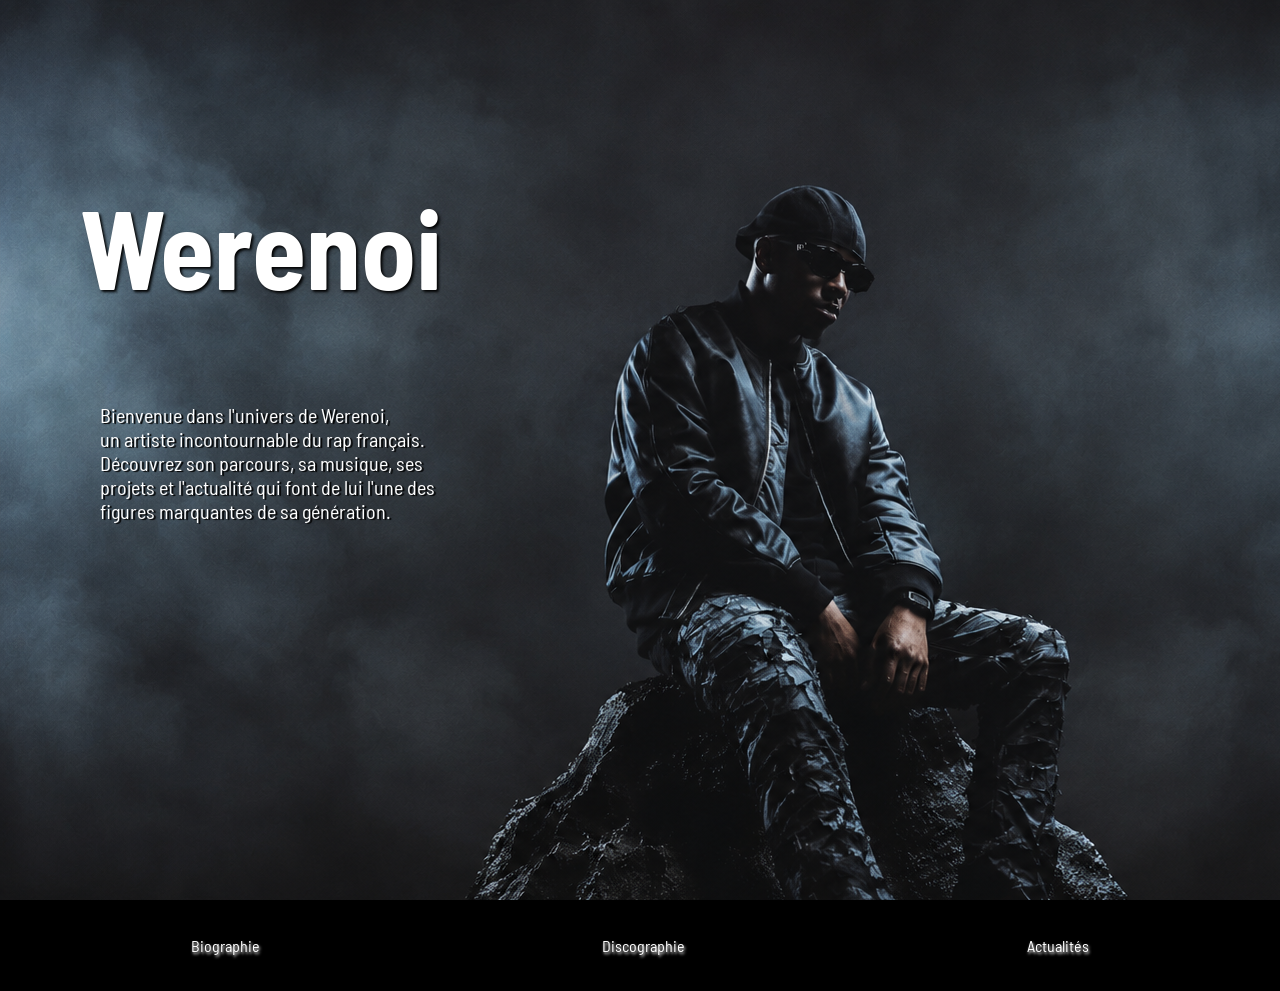
<file: html/index.html>
<!DOCTYPE html>
<html lang="en">
<head>
    <meta charset="UTF-8">
    <meta name="viewport" content="width=device-width, initial-scale=1.0">
    <title>Discographie</title>
    <link rel="stylesheet" href="/css/style.css">
    <link rel="preconnect" href="https://fonts.googleapis.com">
<link rel="preconnect" href="https://fonts.gstatic.com" crossorigin>
<link href="https://fonts.googleapis.com/css2?family=Barlow+Semi+Condensed:ital,wght@0,100;0,200;0,300;0,400;0,500;0,600;0,700;0,800;0,900;1,100;1,200;1,300;1,400;1,500;1,600;1,700;1,800;1,900&display=swap" rel="stylesheet">
</head>
<body>
    <main>
        <section id="presentation">
            <div id="intro1">
                <h1>Werenoi</h1>
                <p>Bienvenue dans l'univers de Werenoi,<br> un artiste incontournable du rap français.<br>Découvrez son parcours, sa musique, ses <br>projets et l'actualité qui font de lui l'une des <br> figures marquantes de sa génération.</p>
            </div>
            <div class="menu">
                <ul class="menu-list">
                    <li><a href="/html/bio.html">Biographie</a></li>
                    <li><a href="/html/musique.html">Discographie</a></li>
                    <li><a href="/html/actualites.html">Actualités</a></li>
                </ul>
            </div>
        </section>
    </main>
</body>
</html>
</file>
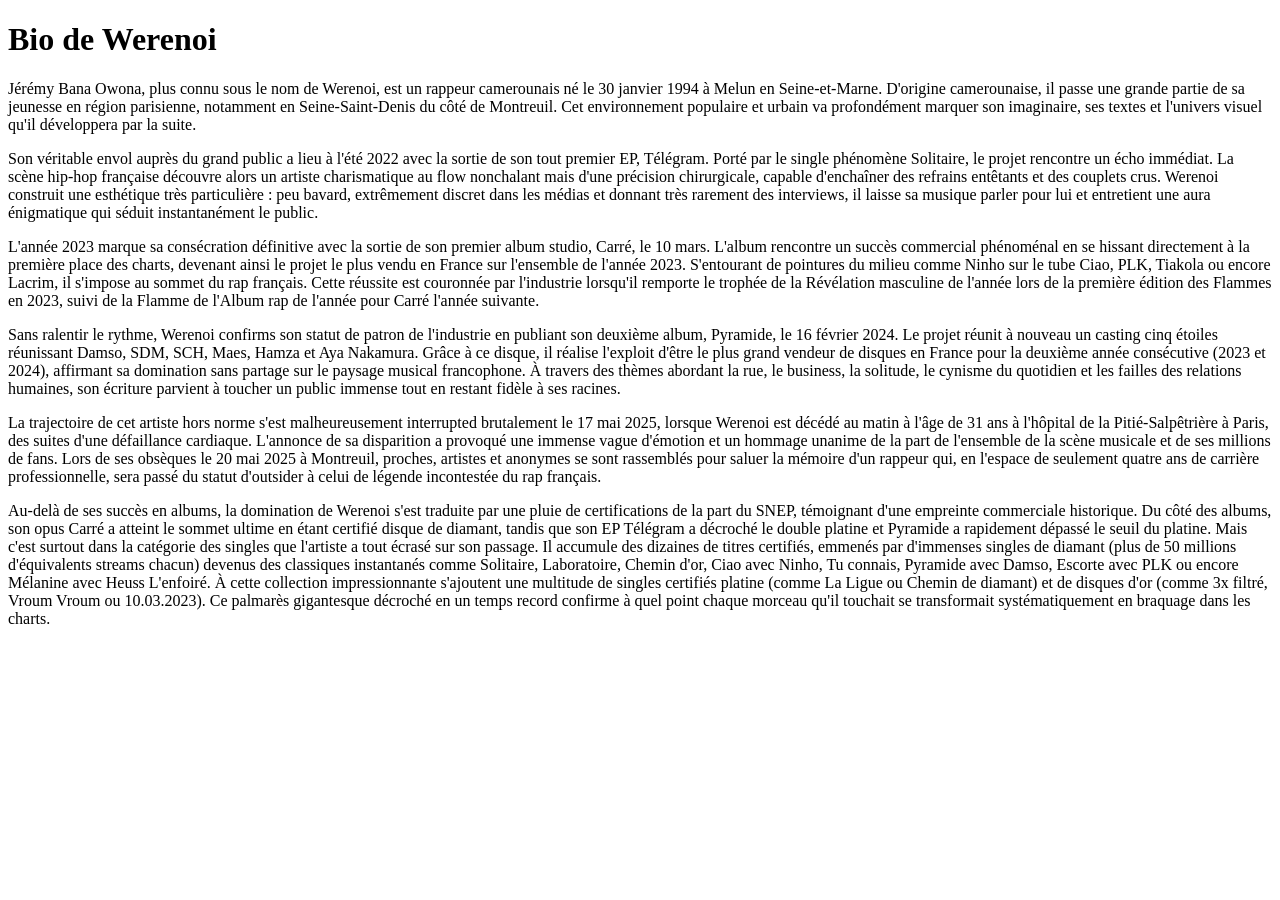
<file: html/bio.html>
<!DOCTYPE html>
<html lang="en">
<head>
    <meta charset="UTF-8">
    <meta name="viewport" content="width=device-width, initial-scale=1.0">
    <title>Bio de Werenoi</title>
</head>
<body>
    <h1>Bio de Werenoi</h1>
        <p>Jérémy Bana Owona, plus connu sous le nom de Werenoi, est un rappeur camerounais né le 30 janvier 1994 à Melun en Seine-et-Marne. D'origine camerounaise, il passe une grande partie de sa jeunesse en région parisienne, notamment en Seine-Saint-Denis du côté de Montreuil. Cet environnement populaire et urbain va profondément marquer son imaginaire, ses textes et l'univers visuel qu'il développera par la suite.</p>
        <p>Son véritable envol auprès du grand public a lieu à l'été 2022 avec la sortie de son tout premier EP, Télégram. Porté par le single phénomène Solitaire, le projet rencontre un écho immédiat. La scène hip-hop française découvre alors un artiste charismatique au flow nonchalant mais d'une précision chirurgicale, capable d'enchaîner des refrains entêtants et des couplets crus. Werenoi construit une esthétique très particulière : peu bavard, extrêmement discret dans les médias et donnant très rarement des interviews, il laisse sa musique parler pour lui et entretient une aura énigmatique qui séduit instantanément le public.</p>
        <p>L'année 2023 marque sa consécration définitive avec la sortie de son premier album studio, Carré, le 10 mars. L'album rencontre un succès commercial phénoménal en se hissant directement à la première place des charts, devenant ainsi le projet le plus vendu en France sur l'ensemble de l'année 2023. S'entourant de pointures du milieu comme Ninho sur le tube Ciao, PLK, Tiakola ou encore Lacrim, il s'impose au sommet du rap français. Cette réussite est couronnée par l'industrie lorsqu'il remporte le trophée de la Révélation masculine de l'année lors de la première édition des Flammes en 2023, suivi de la Flamme de l'Album rap de l'année pour Carré l'année suivante.</p>
        <p>Sans ralentir le rythme, Werenoi confirms son statut de patron de l'industrie en publiant son deuxième album, Pyramide, le 16 février 2024. Le projet réunit à nouveau un casting cinq étoiles réunissant Damso, SDM, SCH, Maes, Hamza et Aya Nakamura. Grâce à ce disque, il réalise l'exploit d'être le plus grand vendeur de disques en France pour la deuxième année consécutive (2023 et 2024), affirmant sa domination sans partage sur le paysage musical francophone. À travers des thèmes abordant la rue, le business, la solitude, le cynisme du quotidien et les failles des relations humaines, son écriture parvient à toucher un public immense tout en restant fidèle à ses racines.</p>
        <p>La trajectoire de cet artiste hors norme s'est malheureusement interrupted brutalement le 17 mai 2025, lorsque Werenoi est décédé au matin à l'âge de 31 ans à l'hôpital de la Pitié-Salpêtrière à Paris, des suites d'une défaillance cardiaque. L'annonce de sa disparition a provoqué une immense vague d'émotion et un hommage unanime de la part de l'ensemble de la scène musicale et de ses millions de fans. Lors de ses obsèques le 20 mai 2025 à Montreuil, proches, artistes et anonymes se sont rassemblés pour saluer la mémoire d'un rappeur qui, en l'espace de seulement quatre ans de carrière professionnelle, sera passé du statut d'outsider à celui de légende incontestée du rap français.</p>
        <p>Au-delà de ses succès en albums, la domination de Werenoi s'est traduite par une pluie de certifications de la part du SNEP, témoignant d'une empreinte commerciale historique. Du côté des albums, son opus Carré a atteint le sommet ultime en étant certifié disque de diamant, tandis que son EP Télégram a décroché le double platine et Pyramide a rapidement dépassé le seuil du platine. Mais c'est surtout dans la catégorie des singles que l'artiste a tout écrasé sur son passage. Il accumule des dizaines de titres certifiés, emmenés par d'immenses singles de diamant (plus de 50 millions d'équivalents streams chacun) devenus des classiques instantanés comme Solitaire, Laboratoire, Chemin d'or, Ciao avec Ninho, Tu connais, Pyramide avec Damso, Escorte avec PLK ou encore Mélanine avec Heuss L'enfoiré. À cette collection impressionnante s'ajoutent une multitude de singles certifiés platine (comme La Ligue ou Chemin de diamant) et de disques d'or (comme 3x filtré, Vroum Vroum ou 10.03.2023). Ce palmarès gigantesque décroché en un temps record confirme à quel point chaque morceau qu'il touchait se transformait systématiquement en braquage dans les charts.</p>

</body>
</html>
</file>
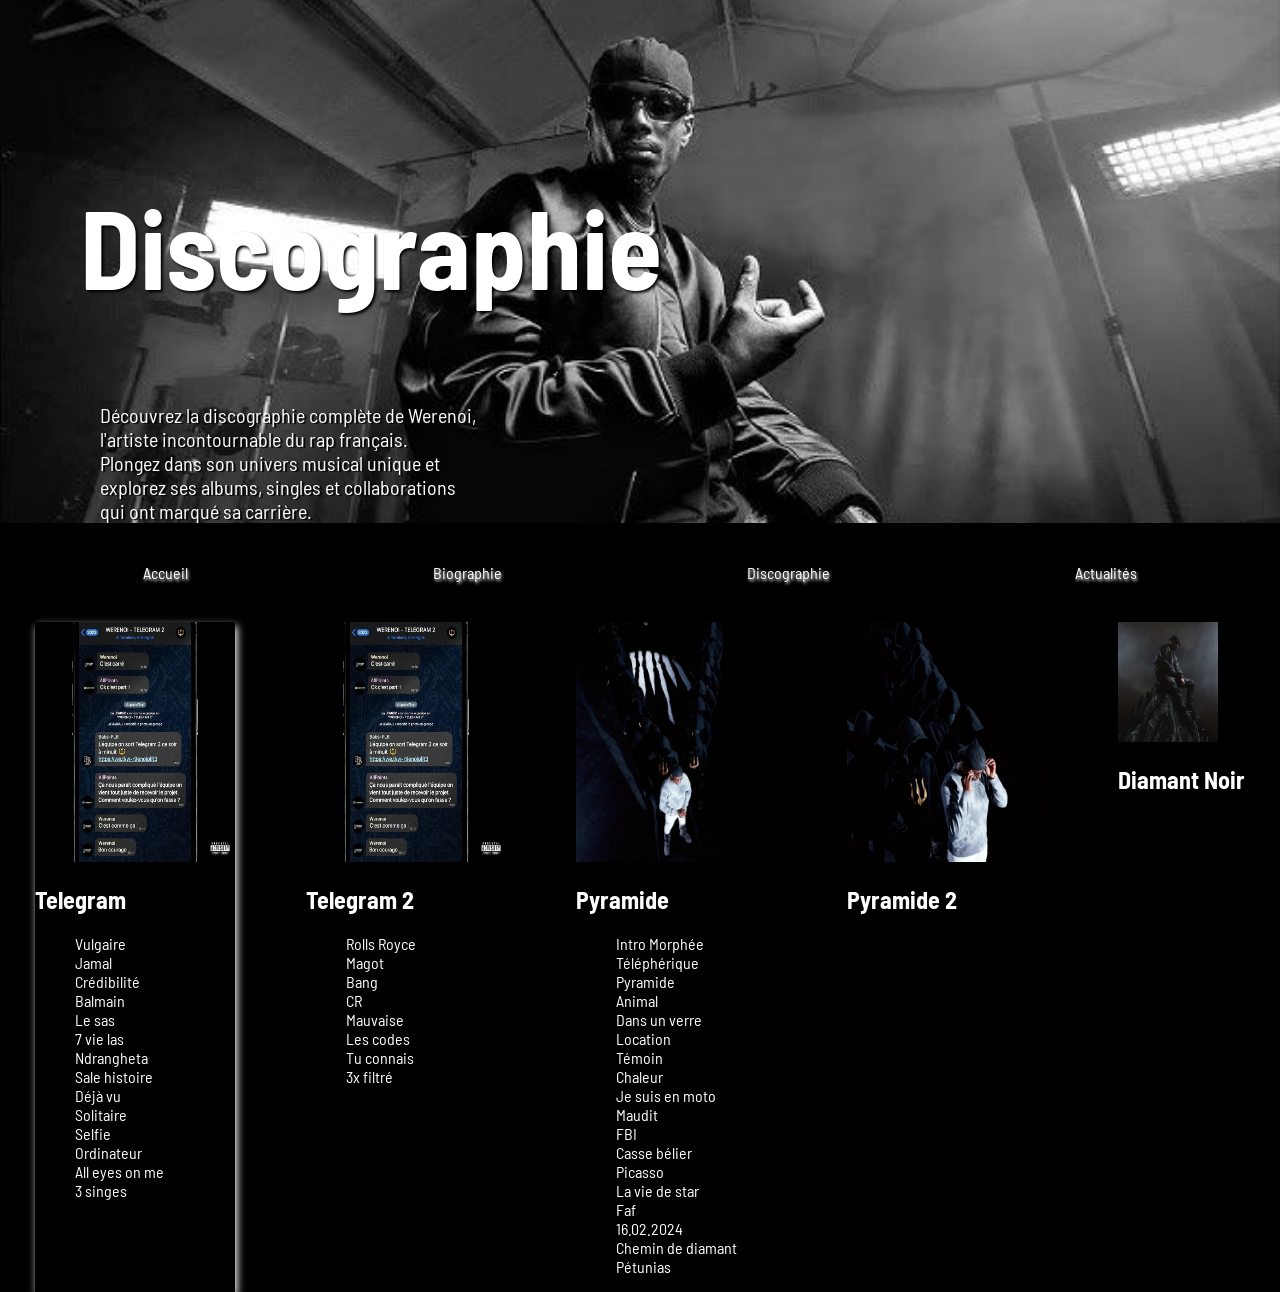
<file: html/musique.html>
<!DOCTYPE html>
<html lang="en">
<head>
    <meta charset="UTF-8">
    <meta name="viewport" content="width=device-width, initial-scale=1.0">
    <title>Discographie</title>
    <link rel="stylesheet" href="/css/style.css">
    <link rel="preconnect" href="https://fonts.gstatic.com" crossorigin>
    <link href="https://fonts.googleapis.com/css2?family=Barlow+Semi+Condensed:ital,wght@0,100;0,200;0,300;0,400;0,500;0,600;0,700;0,800;0,900;1,100;1,200;1,300;1,400;1,500;1,600;1,700;1,800;1,900&display=swap" rel="stylesheet">

</head>
<body>
    <section id="entête">
        <div id="intro2">
            <h1>Discographie</h1>
            <p>Découvrez la discographie complète de Werenoi,<br> l'artiste incontournable du rap français.<br> Plongez dans son univers musical unique et <br> explorez ses albums, singles et collaborations<br> qui ont marqué sa carrière.</p>
        </div>
               <div class="menu">
                <ul class="menu-list">
                    <li><a href="/html/index.html">Accueil</a></li>
                    <li><a href="/html/bio.html">Biographie</a></li>
                    <li><a href="/html/musique.html">Discographie</a></li>
                    <li><a href="/html/actualites.html">Actualités</a></li>
                </ul>
            </div>
    </section>
    <section class="albums">
        <div class="album0">
            <img style="width: 200px; height: 240px;" src="/assets/be26a1a28d14ac6a7b2d1c14dc7cb5ac.867x867x1.jpg" alt="Album Telegram de Werenoi" title="Cliquez pour écouter l'album">
            <h2>Telegram</h2>
            <ul class="tracklist">
                <li>Vulgaire</li>
                <li>Jamal</li>
                <li>Crédibilité</li>
                <li>Balmain</li>
                <li>Le sas</li>
                <li>7 vie las</li>
                <li>Ndrangheta</li>
                <li>Sale histoire</li>
                <li>Déjà vu</li>
                <li>Solitaire</li>
                <li>Selfie</li>
                <li>Ordinateur</li>
                <li>All eyes on me</li>
                <li>3 singes</li>
            </ul>
        </div>
        <div class="album1">
            <img style="width: 200px; height: 240px;" src="/assets/be26a1a28d14ac6a7b2d1c14dc7cb5ac.867x867x1.jpg" alt="Album Telegram 2 de Werenoi" title="Cliquez pour écouter l'album">
            <h2>Telegram 2</h2>
            <ul class="tracklist">
                <li>Rolls Royce</li>
                <li>Magot</li>
                <li>Bang</li>
                <li>CR</li>
                <li>Mauvaise</li>
                <li>Les codes</li>
                <li>Tu connais</li>
                <li>3x filtré</li>
            </ul>
        </div>
        <div class="album2">
            <img style="width: 200px; height: 240px;" src="/assets/58bdafee1a9174efaabec9772c676cf9.1000x1000x1.jpg" alt="Album Pyramide de Werenoi"title="Cliquez pour écouter l'album">
            <h2>Pyramide</h2>
            <ul class="tracklist">
                <li>Intro Morphée</li>
                <li>Téléphérique</li>
                <li>Pyramide</li>
                <li>Animal</li>
                <li>Dans un verre</li>
                <li>Location</li>
                <li>Témoin</li>
                <li>Chaleur</li>
                <li>Je suis en moto</li>
                <li>Maudit</li>
                <li>FBI</li>
                <li>Casse bélier</li>
                <li>Picasso</li>
                <li>La vie de star</li>
                <li>Faf</li>
                <li>16.02.2024</li>
                <li>Chemin de diamant</li>
                <li>Pétunias</li>
            </ul>
        </div>
        <div class="album3">
            <img style="width: 200px; height: 240px;" src="/assets/1200x1200bf-60 (1).jpg" alt="Album Pyramide 2 de Werenoi" title="Cliquez pour écouter l'album">
            <h2>Pyramide 2</h2>
        </div>
        <div class="album4">
            <img style="width: 100px; height: 120px;" src="/assets/1200x1200bf-60.jpg" alt="Album Diamant noir de Werenoi" title="Cliquez pour écouter l'album">
            <h2>Diamant Noir</h2>
        </div>
    </section>
        
</body>
</html>
</file>
<file: css/style.css>
body {
    background-color: black;
    color: white;
    font-family: Barlow Semi Condensed;
    margin: 0;
    padding: 0;
}

.werenoi {
    height: 100px;
    width: auto;
}

#intro1 {
    background-image: url('/assets/ChatGPT_Image_12_juil._2026_a_19_06_08.png');
    height: 100vh;
    width: 100%;
}

#intro2 {
    background-image: url('/assets/02d27ec3373feec709a20586902a86c2.jpg');
    background-repeat: no-repeat;
    background-size: cover;
    background-position: center;
   
}

h1 {
    margin-top: 0;
    font-size: 110px;
    margin-left: 80px;
    padding-top: 180px;
    text-shadow: 2px 2px 3px black;
}

p {
    font-size: 20px;
    text-align: left;
    margin-left: 100px;
    text-shadow: 2px 1px 1px black;
}

.menu-list {
    list-style: none;
    text-decoration: none;
    display: flex;
    justify-content: space-around;
    padding: 20px;
    color: white;
}

.menu-list a {
    color: white;
    text-decoration: none;
    align-items: center;
    text-shadow: 1px 2px 3px white;
}

.menu-list a:hover {
    color: white;
    text-decoration: underline;
}

ul{
    list-style: none;
    text-decoration: none;
}

.albums {
    display: flex;
    justify-content: space-around;
    margin-top: 20px;
}

.album0{
    box-shadow: 2px 4px 8px white;
}
</file>
